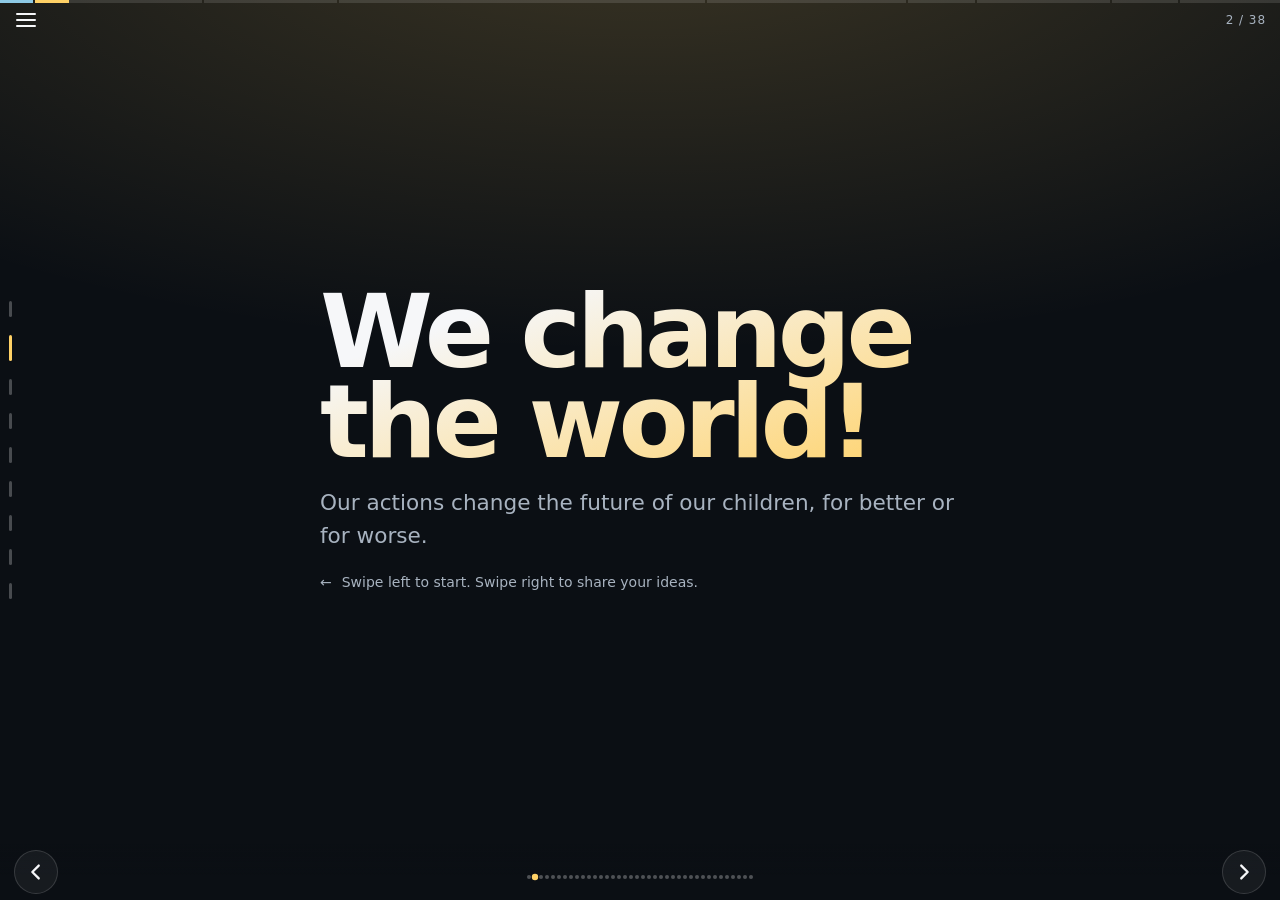
<file: index.html>
<!DOCTYPE html>
<html lang="en">
<head>
<meta charset="utf-8">
<meta name="viewport" content="width=device-width, initial-scale=1, viewport-fit=cover, maximum-scale=5">
<meta name="theme-color" content="#0b0f14">
<meta name="color-scheme" content="dark">
<title>We change the world!</title>
<meta name="description" content="The changes that only work when enough of us make them. Twenty-four of them, with the numbers behind each one.">
<meta property="og:title" content="We change the world!">
<meta property="og:description" content="The changes that only work when enough of us make them. Twenty-four of them, with the numbers behind each one.">
<meta property="og:type" content="website">
<meta property="og:url" content="https://hilkoc.github.io/change-the-world/">
<meta property="og:image" content="https://hilkoc.github.io/change-the-world/og.png">
<meta name="twitter:card" content="summary_large_image">
<link rel="icon" href="data:image/svg+xml,<svg xmlns='http://www.w3.org/2000/svg' viewBox='0 0 100 100'><text y='.9em' font-size='90'>🌍</text></svg>">
<link rel="stylesheet" href="styles.css">
</head>
<body>

<header class="topbar">
  <div class="progress" id="progress" role="presentation"></div>
  <button class="topbtn" id="menuBtn" aria-label="Open contents" aria-expanded="false" aria-controls="menu">
    <span class="burger" aria-hidden="true"></span>
  </button>
  <p class="counter" id="counter" aria-hidden="true">1 / 1</p>
</header>

<p class="visits" id="visits" hidden></p>

<nav class="rail" id="rail" aria-label="Chapters"></nav>

<main id="deck" class="deck" aria-label="Presentation. Swipe left for the next page, right to go back, up for the proof, down for the next chapter.">
  <div class="track" id="track"></div>
</main>

<p class="sr-only" id="live" aria-live="polite"></p>

<button class="proof-hint" id="proofBtn" aria-label="Show the proof for this page">Proof <span aria-hidden="true">↑</span></button>

<nav class="controls" aria-label="Page navigation">
  <button class="navbtn" id="prevBtn" aria-label="Previous page">
    <svg viewBox="0 0 24 24" aria-hidden="true"><path d="M15 5l-7 7 7 7" fill="none" stroke="currentColor" stroke-width="2.5" stroke-linecap="round" stroke-linejoin="round"/></svg>
  </button>
  <ol class="dots" id="dots"></ol>
  <button class="navbtn" id="nextBtn" aria-label="Next page">
    <svg viewBox="0 0 24 24" aria-hidden="true"><path d="M9 5l7 7-7 7" fill="none" stroke="currentColor" stroke-width="2.5" stroke-linecap="round" stroke-linejoin="round"/></svg>
  </button>
</nav>

<div class="sheet" id="proofSheet" hidden aria-hidden="true">
  <div class="sheet-backdrop" data-close></div>
  <section class="sheet-panel" id="sheetPanel" role="dialog" aria-modal="true" aria-labelledby="sheetTitle">
    <div class="sheet-grab" aria-hidden="true"></div>
    <div class="sheet-head">
      <h2 id="sheetTitle">Proof</h2>
      <button class="closebtn" id="sheetClose" aria-label="Close proof">&times;</button>
    </div>
    <div class="sheet-body" id="sheetBody"></div>
  </section>
</div>

<div class="menu" id="menu" role="dialog" aria-modal="true" aria-label="Contents" hidden>
  <div class="menu-panel">
    <div class="menu-head">
      <h2>Contents</h2>
      <button class="closebtn" id="menuClose" aria-label="Close contents">&times;</button>
    </div>
    <ol class="menu-list" id="menuList"></ol>
    <p class="menu-foot">Left and right for pages. Up for the proof, down to skip a chapter. Arrow keys work too.</p>
  </div>
</div>

<script src="pages.js"></script>
<script src="app.js"></script>
<!-- visit counting, no cookies. The site code here must match GOAT_CODE in app.js -->
<script data-goatcounter="https://hilkoc.goatcounter.com/count" async src="https://gc.zgo.at/count.js"></script>
</body>
</html>
</file>
<file: styles.css>
/* We can change the world! — mobile-first swipe deck */

:root {
  --bg: #0b0f14;
  --bg-soft: #131a22;
  --ink: #f6f7f9;
  --ink-dim: #a8b3c0;
  --accent: #ffd166;
  --line: rgba(255, 255, 255, 0.14);
  --topbar: 40px;
  --controls: 56px;
  --safe-t: env(safe-area-inset-top, 0px);
  --safe-b: env(safe-area-inset-bottom, 0px);
  --ease: cubic-bezier(0.22, 0.61, 0.36, 1);
}

* { box-sizing: border-box; }

html, body {
  height: 100%;
  margin: 0;
  overflow: hidden;
  overscroll-behavior: none;
}

body {
  background: var(--bg);
  color: var(--ink);
  font-family: ui-sans-serif, system-ui, -apple-system, "Segoe UI", Roboto, "Helvetica Neue", Arial, sans-serif;
  font-size: 17px;
  line-height: 1.5;
  -webkit-font-smoothing: antialiased;
  -webkit-tap-highlight-color: transparent;
}

.sr-only {
  position: absolute;
  width: 1px; height: 1px;
  margin: -1px; padding: 0;
  overflow: hidden;
  clip: rect(0 0 0 0);
  white-space: nowrap;
  border: 0;
}

/* ---------- top bar ---------- */

.topbar {
  position: fixed;
  inset: 0 0 auto 0;
  height: calc(var(--topbar) + var(--safe-t));
  padding: var(--safe-t) 14px 0;
  display: flex;
  align-items: center;
  justify-content: space-between;
  z-index: 30;
  pointer-events: none;
}

/* one segment per chapter, sized by how many pages it holds */
.progress {
  position: absolute;
  top: var(--safe-t); left: 0; right: 0;
  height: 3px;
  display: flex;
  gap: 2px;
}

.seg {
  flex: 1 1 0;
  background: rgba(255, 255, 255, 0.12);
  overflow: hidden;
}

.seg-fill {
  height: 100%;
  width: 0;
  background: var(--accent);
  transition: width 0.35s var(--ease);
}

.topbtn {
  pointer-events: auto;
  width: 40px; height: 40px;
  display: grid;
  place-items: center;
  background: none;
  border: 0;
  color: var(--ink);
  cursor: pointer;
  margin-left: -8px;
}

.burger, .burger::before, .burger::after {
  display: block;
  width: 20px; height: 2px;
  background: currentColor;
  border-radius: 2px;
  content: "";
}
.burger { position: relative; }
.burger::before { position: absolute; top: -6px; }
.burger::after { position: absolute; top: 6px; }

.counter {
  pointer-events: none;
  margin: 0;
  font-size: 12px;
  font-variant-numeric: tabular-nums;
  letter-spacing: 0.08em;
  color: var(--ink-dim);
}

/* visitor count, feedback page only. Fixed, so it holds the corner while the
   page scrolls, and one line below the page counter which shares that corner. */
.visits {
  position: fixed;
  top: calc(var(--topbar) + var(--safe-t) - 2px);
  right: 14px;
  z-index: 29;
  margin: 0;
  pointer-events: none;
  font-size: 12px;
  font-variant-numeric: tabular-nums;
  letter-spacing: 0.04em;
  color: var(--ink-dim);
}

.visits[hidden] { display: none; }

/* ---------- deck ---------- */

.deck {
  position: fixed;
  inset: 0;
  overflow: hidden;
  touch-action: pan-y;
}

.track {
  display: flex;
  height: 100%;
  will-change: transform;
}

.track.animate { transition: transform 0.42s var(--ease); }

.page {
  flex: 0 0 100%;
  width: 100%;
  height: 100%;
  overflow-y: auto;
  /* the scroller is hit-tested, so it needs pan-y itself — touch-action does
     not inherit, and an auto scroller swallows horizontal swipes */
  touch-action: pan-y;
  overscroll-behavior: contain;
  -webkit-overflow-scrolling: touch;
  padding: calc(var(--topbar) + var(--safe-t) + 6px) 22px calc(var(--controls) + var(--safe-b) + 10px);
  display: flex;
  flex-direction: column;
  background:
    radial-gradient(120% 70% at 50% -10%, color-mix(in srgb, var(--accent) 20%, transparent), transparent 70%),
    var(--bg);
}

/* auto margins centre the content when it fits and never clip the top when it
   does not — plain justify-content: center makes overflow unreachable */
.page-inner {
  margin: auto;
  width: 100%;
  max-width: 34rem;
  display: flex;
  flex-direction: column;
  gap: 12px;
}

/* ---------- type ---------- */

.eyebrow {
  margin: 0;
  font-size: 12px;
  font-weight: 800;
  letter-spacing: 0.18em;
  text-transform: uppercase;
  color: var(--accent);
}

h1, h2 {
  margin: 0;
  font-weight: 900;
  letter-spacing: -0.03em;
  line-height: 1.03;
  text-wrap: balance;
}

.page h2 { font-size: clamp(1.7rem, 7.5vw, 3.1rem); }

.hero h1 {
  font-size: clamp(3rem, 15.5vw, 6.5rem);
  line-height: 0.88;
  letter-spacing: -0.045em;
  background: linear-gradient(160deg, var(--ink) 20%, var(--accent));
  -webkit-background-clip: text;
  background-clip: text;
  color: transparent;
}

.hero .lede { font-size: clamp(1.05rem, 4.6vw, 1.35rem); color: var(--ink-dim); }

p { margin: 0; }
.body p + p { margin-top: 0.7em; }
.body {
  color: #dfe5ec;
  font-size: clamp(0.92rem, 3.95vw, 1.06rem);
  line-height: 1.4;
}

.note {
  font-size: 13px;
  color: var(--ink-dim);
  border-left: 2px solid var(--line);
  padding-left: 12px;
}

/* ---------- stat ---------- */

.stat { display: flex; flex-direction: column; gap: 5px; }

.stat-value {
  font-size: clamp(2rem, 10.5vw, 4.4rem);
  font-weight: 900;
  line-height: 0.9;
  letter-spacing: -0.04em;
  color: var(--accent);
  font-variant-numeric: tabular-nums;
}

.stat-label {
  font-size: 13.5px;
  line-height: 1.3;
  color: var(--ink-dim);
  max-width: 24rem;
}

/* ---------- do-this list ---------- */

.todo {
  list-style: none;
  margin: 0;
  padding: 11px 13px;
  border: 1px solid var(--line);
  border-radius: 14px;
  background: rgba(255, 255, 255, 0.04);
  display: grid;
  gap: 7px;
}

.todo li {
  position: relative;
  padding-left: 20px;
  font-size: 14px;
  line-height: 1.32;
}

.todo li::before {
  content: "";
  position: absolute;
  left: 0; top: 0.45em;
  width: 8px; height: 8px;
  border-radius: 3px;
  background: var(--accent);
}

.todo-title {
  font-size: 12px;
  font-weight: 800;
  letter-spacing: 0.16em;
  text-transform: uppercase;
  color: var(--ink-dim);
  margin-bottom: 2px;
}

/* ---------- the question, the button, the plan ---------- */

.ask {
  font-size: clamp(1.05rem, 4.6vw, 1.25rem);
  font-weight: 800;
  line-height: 1.25;
  letter-spacing: -0.01em;
  color: var(--accent);
  text-wrap: balance;
}

.plan {
  font-size: 13.5px;
  line-height: 1.35;
  color: var(--ink-dim);
  border-left: 2px solid var(--accent);
  padding-left: 11px;
}

/* how many other people already said yes to this page */
.tally {
  font-size: 12.5px;
  font-weight: 700;
  letter-spacing: 0.01em;
  color: var(--accent);
  opacity: 0.85;
}

.norm {
  font-size: 13.5px;
  line-height: 1.35;
  color: var(--ink);
  background: rgba(255, 255, 255, 0.05);
  border-radius: 10px;
  padding: 9px 12px;
}

.btn-row { display: flex; }

.pledge-btn {
  appearance: none;
  border: 2px solid var(--accent);
  background: transparent;
  color: var(--accent);
  font: inherit;
  font-weight: 800;
  font-size: 15px;
  padding: 11px 18px;
  border-radius: 999px;
  cursor: pointer;
  display: inline-flex;
  align-items: center;
  gap: 9px;
  transition: background-color 0.2s var(--ease), color 0.2s var(--ease), transform 0.1s var(--ease);
}

.pledge-btn:active { transform: scale(0.97); }
.pledge-btn:disabled { opacity: 0.45; cursor: default; }

.pledge-btn[aria-pressed="true"] {
  background: var(--accent);
  color: #0b0f14;
}

.pledge-btn .tick { font-size: 1.1em; line-height: 1; }

/* ---------- feedback form ---------- */

.form {
  display: flex;
  flex-direction: column;
  gap: 12px;
  margin-top: 4px;
}

.form[hidden] { display: none; }

.field {
  display: flex;
  flex-direction: column;
  gap: 5px;
}

.field label {
  font-size: 12px;
  font-weight: 700;
  letter-spacing: 0.02em;
  color: var(--ink-dim);
}

.field input,
.field textarea {
  width: 100%;
  background: var(--bg-soft);
  border: 1px solid var(--line);
  border-radius: 12px;
  padding: 11px 13px;
  color: var(--ink);
  font: inherit;
  /* 16px or larger: iOS zooms the page in on anything smaller */
  font-size: 16px;
}

.field textarea {
  min-height: 7rem;
  resize: vertical;
  line-height: 1.45;
}

.field input:focus-visible,
.field textarea:focus-visible {
  outline: 2px solid var(--accent);
  outline-offset: 1px;
  border-color: transparent;
}

/* the honeypot: off-screen for bots to find, never announced to people */
.hp {
  position: absolute;
  left: -9999px;
  width: 1px;
  height: 1px;
  overflow: hidden;
}

.form-status {
  margin: 0;
  min-height: 1.2em;
  font-size: 14px;
  color: var(--ink-dim);
}

.form-status.ok {
  color: var(--accent);
  font-weight: 700;
}

/* ---------- hint ---------- */

.hint {
  display: flex;
  align-items: center;
  gap: 10px;
  font-size: 14px;
  color: var(--ink-dim);
}

.hint .arrow {
  display: inline-block;
  animation: nudge 1.8s var(--ease) infinite;
}

@keyframes nudge {
  0%, 100% { transform: translateX(0); opacity: 0.55; }
  50% { transform: translateX(-8px); opacity: 1; }
}

/* ---------- pledge summary ---------- */

.pledge-list {
  list-style: none;
  margin: 0;
  padding: 0;
  display: grid;
  gap: 8px;
}

.pledge-list li {
  padding: 11px 14px;
  border-radius: 12px;
  background: rgba(255, 255, 255, 0.05);
  border: 1px solid var(--line);
}

.pledge-head {
  display: flex;
  align-items: baseline;
  gap: 10px;
  font-size: 16px;
  font-weight: 700;
}

.plan-line {
  margin-top: 4px;
  padding-left: 24px;
  font-size: 13px;
  line-height: 1.35;
  color: var(--ink-dim);
}

.pledge-list .tick { color: var(--accent); font-weight: 900; }

.day-title {
  font-size: 12px;
  font-weight: 800;
  letter-spacing: 0.16em;
  text-transform: uppercase;
  color: var(--ink-dim);
}

.chips { display: flex; flex-wrap: wrap; gap: 7px; }

.chip {
  appearance: none;
  font: inherit;
  font-size: 14px;
  font-weight: 700;
  padding: 8px 13px;
  border-radius: 999px;
  border: 1px solid var(--line);
  background: rgba(255, 255, 255, 0.04);
  color: var(--ink-dim);
  cursor: pointer;
}

.chip[aria-pressed="true"] {
  background: var(--accent);
  border-color: var(--accent);
  color: #0b0f14;
}

.pledge-count {
  font-size: clamp(3rem, 18vw, 5.5rem);
  font-weight: 900;
  line-height: 0.85;
  color: var(--accent);
  letter-spacing: -0.05em;
}

.restart {
  appearance: none;
  background: none;
  border: 0;
  color: var(--ink-dim);
  font: inherit;
  font-size: 14px;
  text-decoration: underline;
  cursor: pointer;
  padding: 4px 0;
}

/* ---------- sources ---------- */

.sources {
  list-style: none;
  margin: 0;
  padding: 0;
  display: grid;
  gap: 2px;
}

.sources a {
  display: block;
  padding: 11px 0;
  color: var(--ink);
  font-size: 15px;
  line-height: 1.35;
  border-bottom: 1px solid var(--line);
  text-decoration: none;
}

.sources a::after { content: " ↗"; color: var(--accent); }
.sources a:hover { color: var(--accent); }

/* ---------- bottom controls ---------- */

.controls {
  position: fixed;
  inset: auto 0 0 0;
  height: calc(var(--controls) + var(--safe-b));
  padding: 0 14px var(--safe-b);
  display: flex;
  align-items: center;
  justify-content: space-between;
  gap: 12px;
  z-index: 30;
  background: linear-gradient(to top, var(--bg) 45%, transparent);
}

.navbtn {
  flex: 0 0 auto;
  width: 44px; height: 44px;
  display: grid;
  place-items: center;
  border-radius: 50%;
  border: 1px solid var(--line);
  background: rgba(255, 255, 255, 0.05);
  color: var(--ink);
  cursor: pointer;
  transition: opacity 0.2s var(--ease), background-color 0.2s var(--ease);
}

.navbtn svg { width: 22px; height: 22px; }
.navbtn:disabled { opacity: 0.25; cursor: default; }
.navbtn:active:not(:disabled) { background: rgba(255, 255, 255, 0.14); }

.dots {
  list-style: none;
  margin: 0;
  padding: 0;
  display: flex;
  align-items: center;
  justify-content: center;
  gap: 2px;
  flex: 1 1 auto;
  overflow: hidden;
}

/* small, because the deck is long: 38 dots have to fit a phone's width */
.dot {
  width: 4px; height: 4px;
  padding: 0;
  border: 0;
  border-radius: 50%;
  background: rgba(255, 255, 255, 0.28);
  cursor: pointer;
  transition: background-color 0.25s var(--ease), transform 0.25s var(--ease);
}

.dot[aria-current="true"] {
  background: var(--accent);
  transform: scale(1.6);
}

/* ---------- chapter rail ---------- */

.rail {
  position: fixed;
  left: 0;
  top: 50%;
  transform: translateY(-50%);
  z-index: 25;
  display: flex;
  flex-direction: column;
  gap: 10px;
  padding: 10px 6px 10px 0;
  pointer-events: none;
}

.rail-btn {
  pointer-events: auto;
  position: relative;
  appearance: none;
  border: 0;
  background: none;
  padding: 4px 6px 4px 9px;
  cursor: pointer;
  display: flex;
  align-items: center;
}

.rail-btn::before {
  content: "";
  width: 3px;
  height: 16px;
  border-radius: 2px;
  background: rgba(255, 255, 255, 0.25);
  transition: background-color 0.25s var(--ease), height 0.25s var(--ease);
}

.rail-btn[aria-current="true"]::before {
  background: var(--accent);
  height: 26px;
}

/* absolutely positioned so it never widens the button: a wide rail button
   would sit over the middle of the screen and eat sideways swipes */
.rail-label {
  position: absolute;
  left: 100%;
  top: 50%;
  transform: translateY(-50%);
  font-size: 11px;
  letter-spacing: 0.06em;
  white-space: nowrap;
  color: var(--ink-dim);
  background: var(--bg-soft);
  border-radius: 4px;
  padding: 2px 6px;
  opacity: 0;
  pointer-events: none;
  transition: opacity 0.2s var(--ease);
}

.rail-btn:hover .rail-label,
.rail-btn:focus-visible .rail-label { opacity: 1; }

/* ---------- proof affordance ---------- */

.proof-hint {
  position: fixed;
  right: 14px;
  bottom: calc(var(--controls) + var(--safe-b) + 4px);
  z-index: 28;
  appearance: none;
  border: 1px solid var(--line);
  background: rgba(11, 15, 20, 0.7);
  color: var(--ink-dim);
  font: inherit;
  font-size: 12px;
  font-weight: 700;
  letter-spacing: 0.08em;
  text-transform: uppercase;
  padding: 6px 12px;
  border-radius: 999px;
  cursor: pointer;
}

.proof-hint[hidden] { display: none; }

/* ---------- proof sheet ---------- */

.sheet {
  position: fixed;
  inset: 0;
  z-index: 45;
  display: flex;
  align-items: flex-end;
  touch-action: pan-y;
}

.sheet[hidden] { display: none; }

.sheet-backdrop {
  position: absolute;
  inset: 0;
  background: rgba(6, 9, 12, 0.68);
  backdrop-filter: blur(5px);
}

.sheet-panel {
  position: relative;
  width: 100%;
  max-height: 78vh;
  background: var(--bg-soft);
  border-top: 2px solid var(--accent);
  border-radius: 18px 18px 0 0;
  padding: 8px 20px calc(var(--safe-b) + 20px);
  display: flex;
  flex-direction: column;
  animation: sheet-up 0.28s var(--ease);
}

@keyframes sheet-up { from { transform: translate3d(0, 100%, 0); } }

.sheet-grab {
  width: 40px;
  height: 4px;
  border-radius: 2px;
  background: rgba(255, 255, 255, 0.25);
  margin: 0 auto 10px;
}

.sheet-head {
  display: flex;
  align-items: baseline;
  justify-content: space-between;
  gap: 12px;
}

.sheet-head h2 {
  font-size: 1rem;
  letter-spacing: 0.02em;
  color: var(--accent);
}

.sheet-body {
  overflow-y: auto;
  overscroll-behavior: contain;
  touch-action: pan-y;
  margin-top: 12px;
  display: grid;
  gap: 16px;
}

.proof-claim {
  font-size: 14.5px;
  line-height: 1.4;
  color: #dfe5ec;
}

.proof-source {
  display: inline-block;
  margin-top: 5px;
  font-size: 13px;
  color: var(--accent);
  text-decoration: none;
  border-bottom: 1px solid currentColor;
}

.proof-source::after { content: " ↗"; }

.sheet-empty { font-size: 14.5px; color: var(--ink-dim); line-height: 1.4; }

/* ---------- contents menu ---------- */

.menu {
  position: fixed;
  inset: 0;
  z-index: 40;
  background: rgba(6, 9, 12, 0.72);
  backdrop-filter: blur(6px);
  display: flex;
}

.menu[hidden] { display: none; }

.menu-panel {
  background: var(--bg-soft);
  width: min(88vw, 22rem);
  height: 100%;
  padding: calc(var(--safe-t) + 16px) 0 calc(var(--safe-b) + 16px);
  display: flex;
  flex-direction: column;
  border-right: 1px solid var(--line);
  animation: slidein 0.24s var(--ease);
}

@keyframes slidein { from { transform: translateX(-100%); } }

.menu-head {
  display: flex;
  align-items: center;
  justify-content: space-between;
  padding: 0 16px 10px;
}

.menu-head h2 { font-size: 1.15rem; letter-spacing: 0; }

.closebtn {
  background: none;
  border: 0;
  color: var(--ink);
  font-size: 30px;
  line-height: 1;
  cursor: pointer;
  padding: 0 6px;
}

.menu-list {
  list-style: none;
  margin: 0;
  padding: 0 8px;
  overflow-y: auto;
  flex: 1 1 auto;
  counter-reset: item;
}

.menu-list button {
  width: 100%;
  text-align: left;
  background: none;
  border: 0;
  color: var(--ink-dim);
  font: inherit;
  font-size: 15px;
  padding: 11px 10px;
  border-radius: 10px;
  cursor: pointer;
  display: flex;
  gap: 10px;
}

.menu-list button::before {
  counter-increment: item;
  content: counter(item);
  font-variant-numeric: tabular-nums;
  font-size: 12px;
  opacity: 0.5;
  min-width: 1.4em;
  padding-top: 3px;
}

.menu-list .menu-break {
  border-top: 1px solid var(--line);
  margin-top: 8px;
  padding-top: 8px;
}

.menu-list button[aria-current="true"] {
  color: var(--ink);
  font-weight: 700;
  background: rgba(255, 255, 255, 0.07);
}

.menu-foot {
  padding: 12px 18px 0;
  font-size: 12px;
  color: var(--ink-dim);
  border-top: 1px solid var(--line);
  margin-top: 8px;
}

/* ---------- focus + motion ---------- */

:focus-visible {
  outline: 2px solid var(--accent);
  outline-offset: 3px;
  border-radius: 6px;
}

@media (prefers-reduced-motion: reduce) {
  .track.animate { transition-duration: 0.01ms; }
  .hint .arrow { animation: none; }
  .menu-panel { animation: none; }
  .sheet-panel { animation: none; }
}

/* the rail needs the room; hide it on short or narrow screens */
@media (max-width: 380px), (max-height: 520px) {
  .rail { display: none; }
}

/* ---------- larger screens ---------- */

@media (min-width: 720px) {
  body { font-size: 18px; }
  .page { padding-inline: 40px; }
  .page-inner { max-width: 40rem; gap: 20px; }
  .body { font-size: 1.06rem; line-height: 1.5; }
  .todo li { font-size: 16px; }
}

@media (min-width: 900px) and (min-height: 620px) {
  .page h2 { font-size: clamp(2.4rem, 4vw, 3.6rem); }
  .hero h1 { font-size: clamp(4rem, 8vw, 7rem); }
  .stat-value { font-size: clamp(3rem, 5vw, 4.6rem); }
}
</file>
